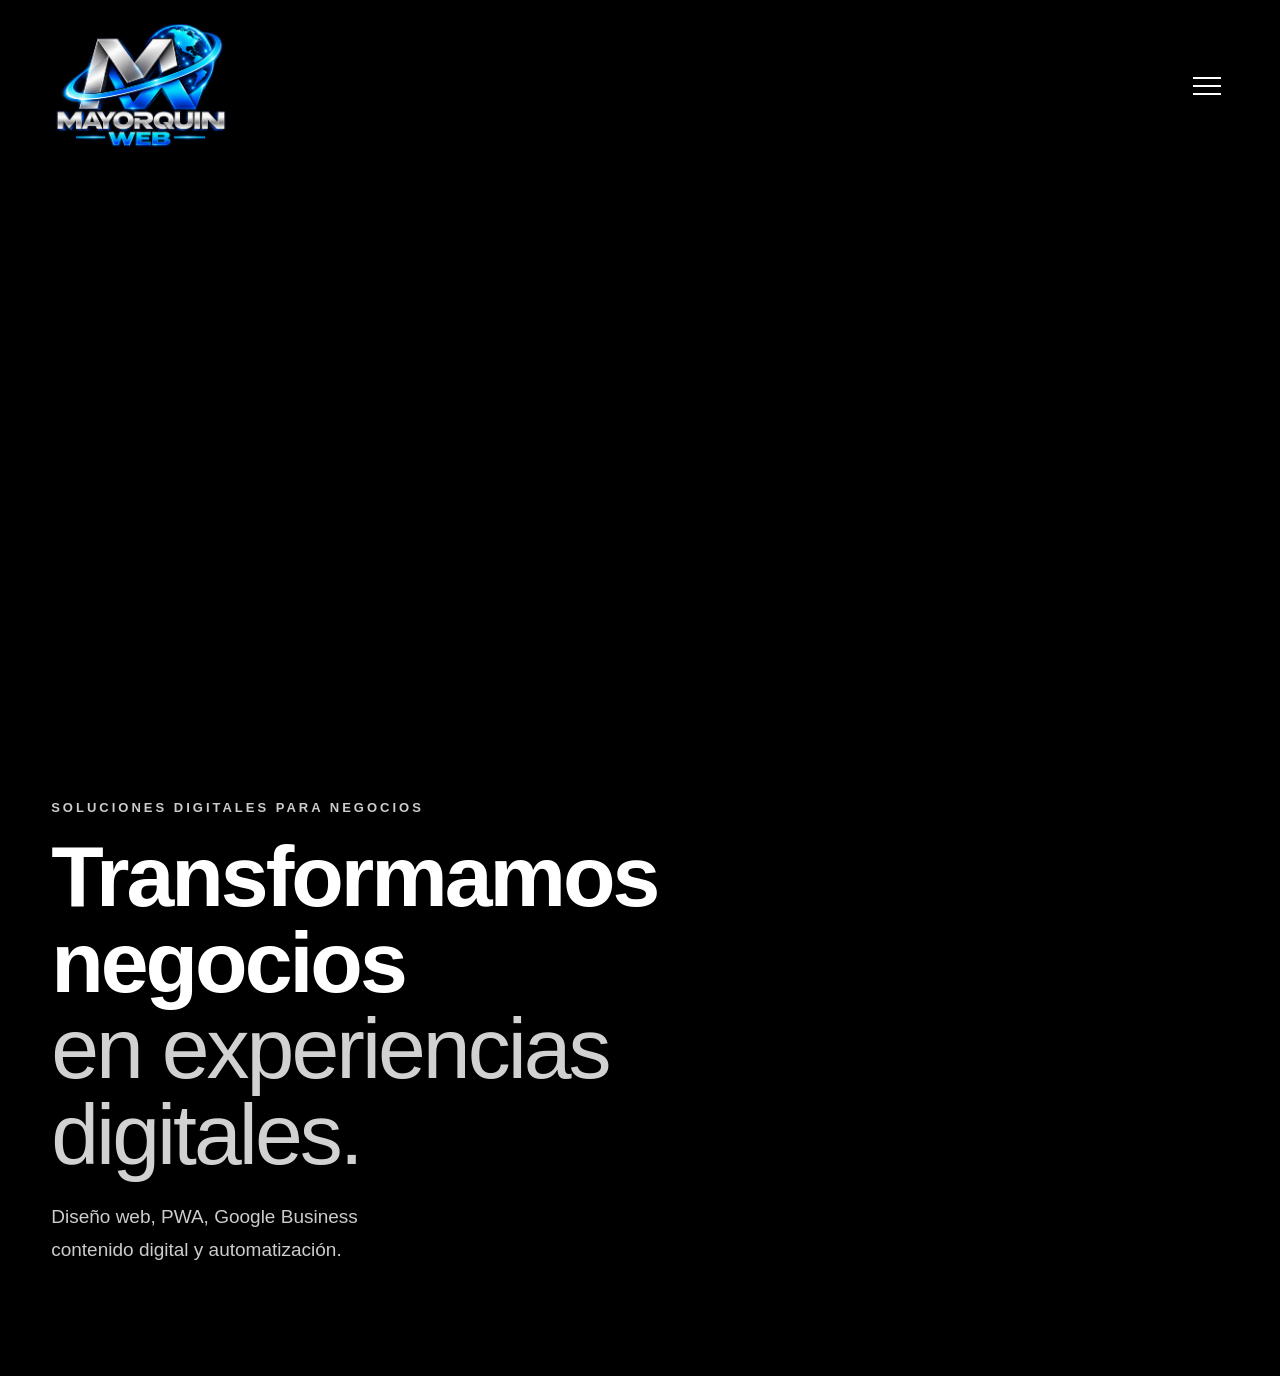
<file: index.html>
<!DOCTYPE html>
<html lang="es">

<head>
    <meta charset="UTF-8">
    <meta name="viewport" content="width=device-width, initial-scale=1.0">
    <title>Mayorquín Web | Soluciones Digitales para Negocios</title>
    <meta name="description"
        content="Mayorquín Web ayuda a pequeños negocios con diseño web, PWA, Google Business, redes sociales y automatización.">
    <link rel="manifest" href="manifest.json">
    <meta name="theme-color" content="#000000">
    <link rel="stylesheet" href="css/styles.css">
    <link rel="canonical" href="https://mayorquinweb.com/">
</head>

<body>

    <header class="hero" id="inicio">
        <nav class="navbar">
            <img src="img/logo-mayorquinweb.png" alt="Mayorquín Web" class="logo">
            <button class="menu-toggle" id="menuToggle" aria-label="Abrir menú">
                <span></span>
                <span></span>
                <span></span>
            </button>
        </nav>

        <div class="mobile-menu" id="mobileMenu">
            <a href="index.html">Inicio</a>
            <a href="servicios.html">Servicios</a>
            <a href="proyectos.html">Proyectos</a>
            <a href="nosotros.html">Nosotros</a>
            <a href="contacto.html">Contacto</a>
        </div>

        <div class="hero-video-box">
            <video class="hero-video" autoplay muted loop playsinline>
                <source src="video/mayorquinweb-portada.mp4" type="video/mp4">
            </video>
        </div>

        <div class="hero-content">

            <p class="hero-small">
                SOLUCIONES DIGITALES PARA NEGOCIOS
            </p>

            <h1>
                Transformamos negocios
                <span>en experiencias digitales.</span>
            </h1>

            <p class="hero-description">
                Diseño web, PWA, Google Business <br>
                contenido digital y automatización.
            </p>
        </div>

    </header>

    <script src="js/app.js"></script>

</body>
</html>
</file>
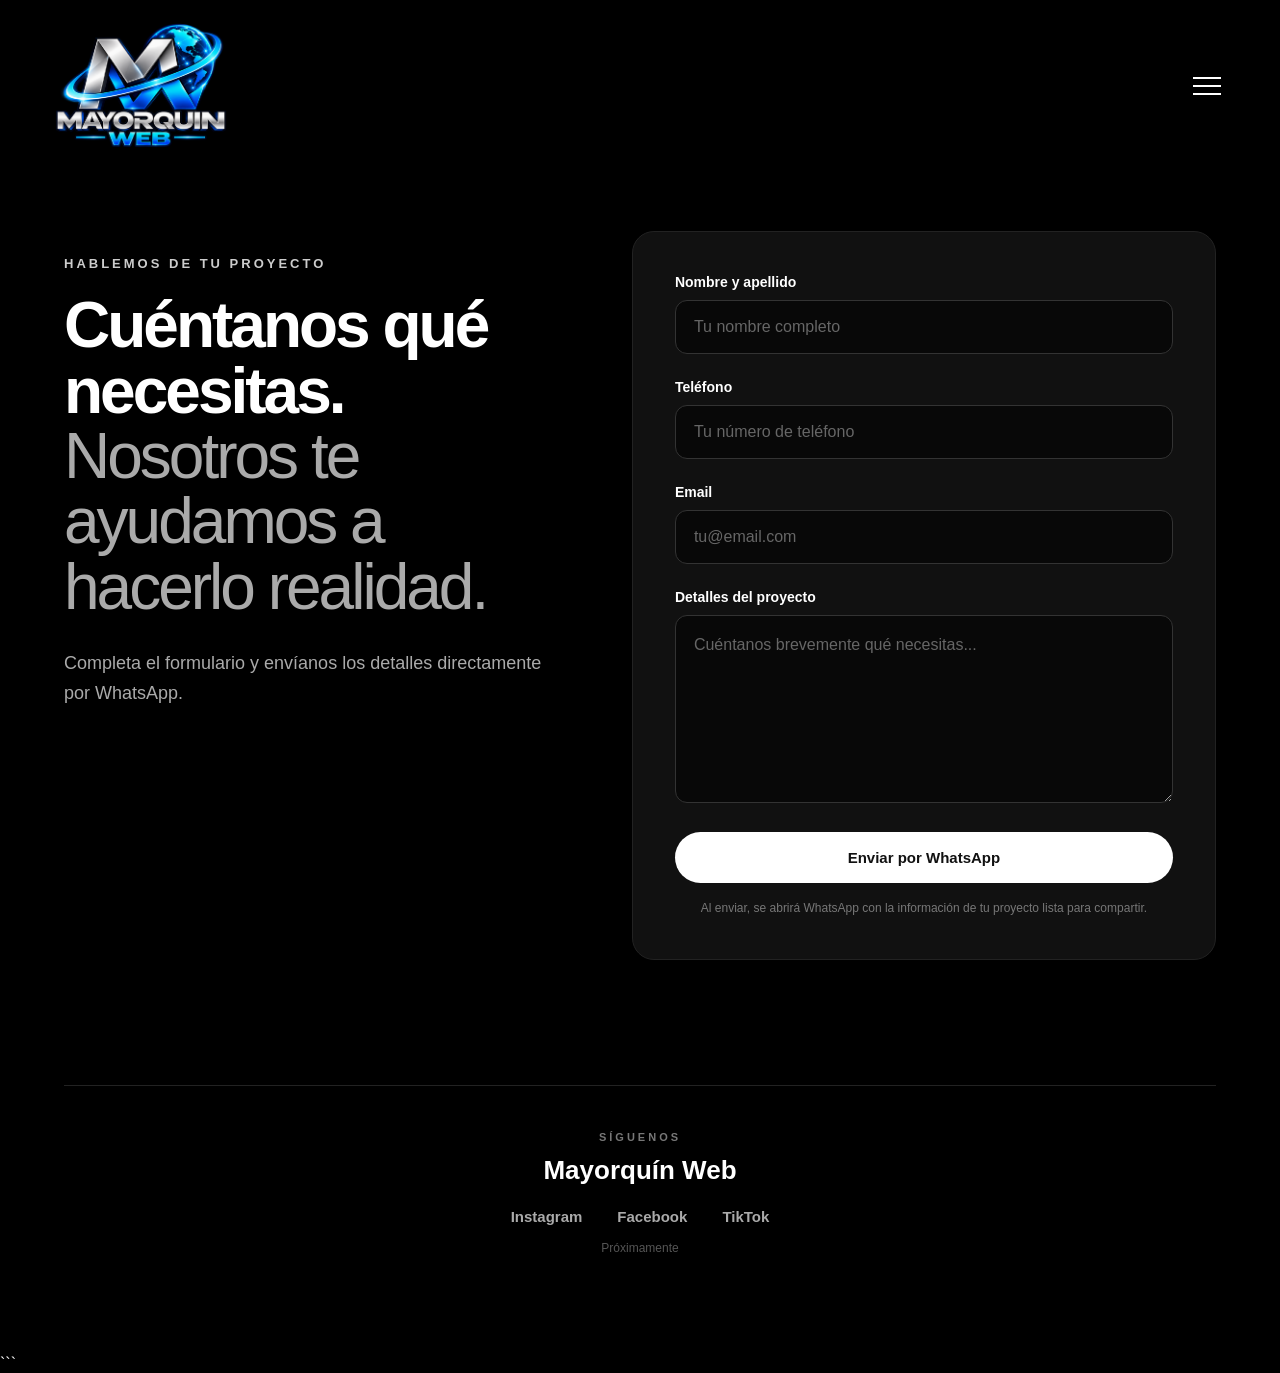
<file: contacto.html>
<!DOCTYPE html>
<html lang="es">

<head>
    <meta charset="UTF-8">
    <meta name="viewport" content="width=device-width, initial-scale=1.0">

    <title>Contacto | Mayorquín Web</title>

    <meta name="description"
        content="Contacta a Mayorquín Web y cuéntanos sobre tu proyecto. Diseño web, PWA, Google Business, contenido digital y automatización.">

    <link rel="manifest" href="manifest.json">
    <meta name="theme-color" content="#000000">

    <link rel="stylesheet" href="css/styles.css">
    <link rel="stylesheet" href="css/contacto.css">
    <link rel="canonical" href="https://mayorquinweb.com/contacto.html">
</head>

<body>

    <!-- =========================
         HEADER
    ========================== -->

    <header class="contact-header">

        <nav class="navbar">

            <a href="index.html">
                <img src="img/logo-mayorquinweb.png" alt="Mayorquín Web" class="logo">
            </a>

            <button class="menu-toggle" id="menuToggle" aria-label="Abrir menú">

                <span></span>
                <span></span>
                <span></span>

            </button>

        </nav>


        <!-- MENÚ MÓVIL -->

        <div class="mobile-menu" id="mobileMenu">

            <a href="index.html">Inicio</a>
            <a href="servicios.html">Servicios</a>
            <a href="proyectos.html">Proyectos</a>
            <a href="nosotros.html">Nosotros</a>
            <a href="contacto.html">Contacto</a>

        </div>

    </header>


    <!-- =========================
         CONTACTO
    ========================== -->

    <main class="contact-section">

        <div class="contact-container">


            <!-- ENCABEZADO -->

            <div class="contact-intro">

                <p class="contact-small">
                    HABLEMOS DE TU PROYECTO
                </p>

                <h1>
                    Cuéntanos qué necesitas.
                    <span>Nosotros te ayudamos a hacerlo realidad.</span>
                </h1>

                <p class="contact-description">
                    Completa el formulario y envíanos los detalles
                    directamente por WhatsApp.
                </p>

            </div>


            <!-- FORMULARIO -->

            <form class="contact-form" id="contactForm">


                <div class="form-group">

                    <label for="nombre">
                        Nombre y apellido
                    </label>

                    <input type="text" id="nombre" name="nombre" placeholder="Tu nombre completo" autocomplete="name"
                        required>

                </div>


                <div class="form-group">

                    <label for="telefono">
                        Teléfono
                    </label>

                    <input type="tel" id="telefono" name="telefono" placeholder="Tu número de teléfono"
                        autocomplete="tel" required>

                </div>


                <div class="form-group">

                    <label for="email">
                        Email
                    </label>

                    <input type="email" id="email" name="email" placeholder="tu@email.com" autocomplete="email"
                        required>

                </div>


                <div class="form-group">

                    <label for="detalles">
                        Detalles del proyecto
                    </label>

                    <textarea id="detalles" name="detalles" rows="6" placeholder="Cuéntanos brevemente qué necesitas..."
                        required></textarea>

                </div>


                <button type="submit" class="whatsapp-button">

                    Enviar por WhatsApp

                </button>


                <p class="form-note">
                    Al enviar, se abrirá WhatsApp con la información
                    de tu proyecto lista para compartir.
                </p>

            </form>


            <!-- =========================
                 REDES SOCIALES
            ========================== -->

            <div class="social-section">

                <p class="social-small">
                    SÍGUENOS
                </p>

                <h2>
                    Mayorquín Web
                </h2>

                <div class="social-links">

                    <span>Instagram</span>
                    <span>Facebook</span>
                    <span>TikTok</span>

                </div>

                <p class="social-coming">
                    Próximamente
                </p>

            </div>


        </div>

    </main>


    <!-- JS GENERAL -->

    <script src="js/app.js"></script>


    <!-- WHATSAPP -->

    <script>

        const contactForm = document.getElementById("contactForm");

        contactForm.addEventListener("submit", function (event) {

            event.preventDefault();

            const nombre =
                document.getElementById("nombre").value.trim();

            const telefono =
                document.getElementById("telefono").value.trim();

            const email =
                document.getElementById("email").value.trim();

            const detalles =
                document.getElementById("detalles").value.trim();


            const mensaje =
                `Hola Iván, te contacto desde Mayorquín Web.

Nombre: ${nombre}
Teléfono: ${telefono}
Email: ${email}

Detalles del proyecto:
${detalles}`;


            const numeroWhatsApp = "16465285965";

            const url =
                "https://wa.me/" +
                numeroWhatsApp +
                "?text=" +
                encodeURIComponent(mensaje);


            window.open(url, "_blank");

        });

    </script>

</body>

</html>
```
</file>
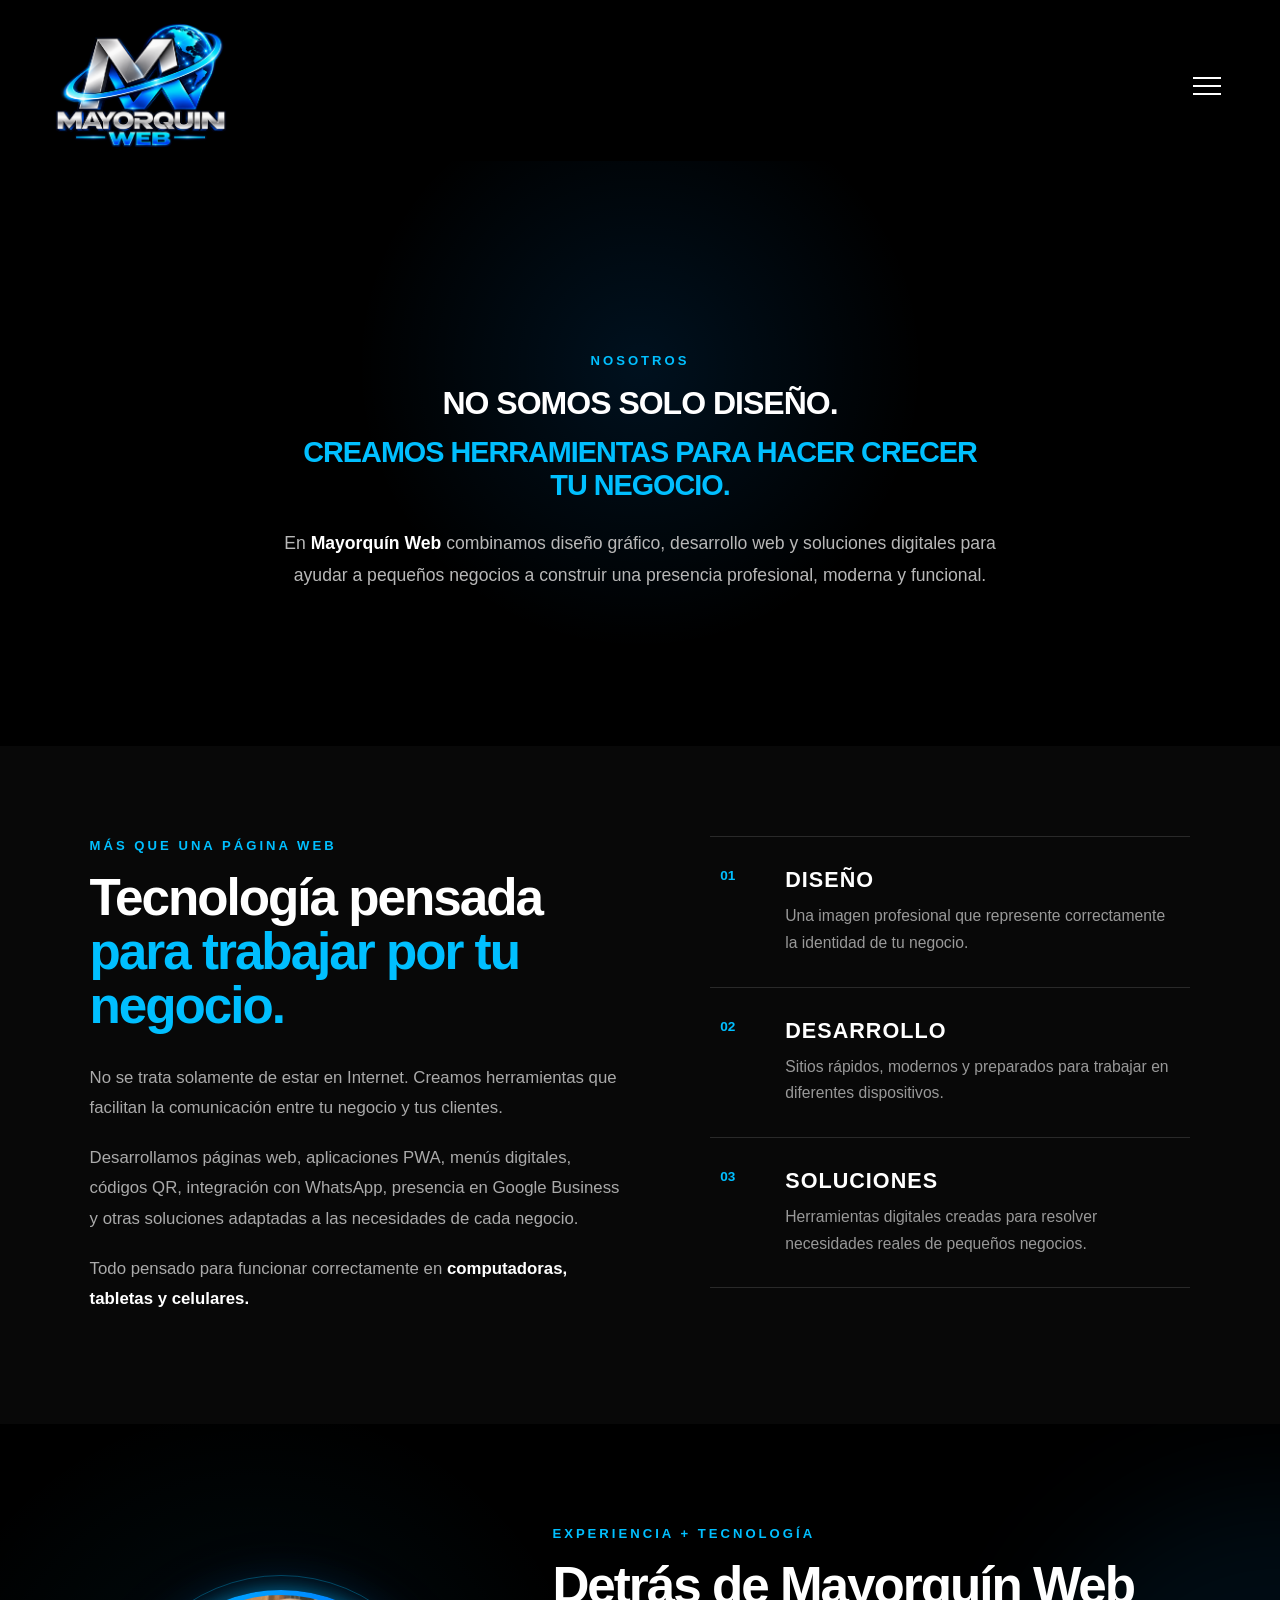
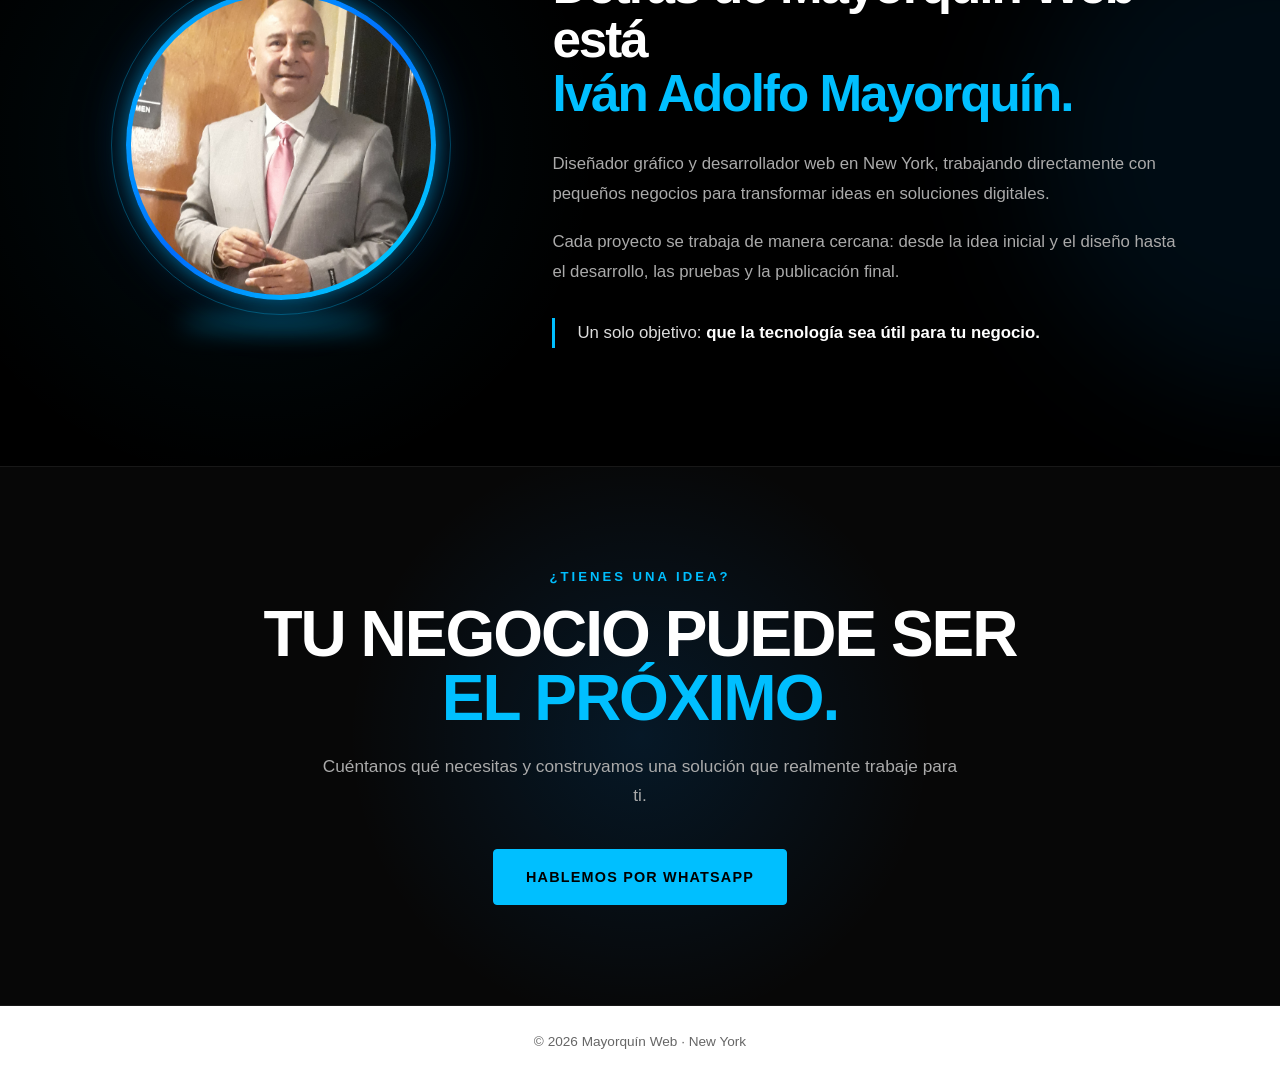
<file: nosotros.html>
<!DOCTYPE html>
<html lang="es">

<head>
    <meta charset="UTF-8">

    <meta name="viewport" content="width=device-width, initial-scale=1.0">

    <meta name="description"
        content="Conoce Mayorquín Web. Diseño gráfico, desarrollo web y soluciones digitales para pequeños negocios en New York.">

    <title>Nosotros | Mayorquín Web</title>

    <link rel="stylesheet" href="css/styles.css">
    <link rel="stylesheet" href="css/nosotros.css">
    <link rel="canonical" href="https://mayorquinweb.com/nosotros.html">
</head>

<body>

    <!-- =========================
       HEADER / NAVEGACIÓN
  ========================== -->

    <!-- =========================
     HEADER / NAVEGACIÓN
========================== -->

    <header class="header">

        <nav class="navbar">

            <!-- LOGO -->
            <a href="index.html">
                <img src="img/logo-mayorquinweb.png" alt="Mayorquín Web" class="logo">
            </a>

            <!-- HAMBURGER -->
            <button class="menu-toggle" id="menuToggle" aria-label="Abrir menú" aria-expanded="false">
                <span></span>
                <span></span>
                <span></span>
            </button>

        </nav>


        <!-- MENÚ FULL SCREEN -->
        <div class="mobile-menu" id="mobileMenu">

            <a href="index.html">Inicio</a>

            <a href="servicios.html">Servicios</a>

            <a href="proyectos.html">Proyectos</a>

            <a href="nosotros.html">Nosotros</a>

            <a href="contacto.html">Contacto</a>

        </div>

    </header>


    <main>

        <!-- =========================
         HERO NOSOTROS
    ========================== -->

        <section class="about-hero">

            <div class="about-hero-content">

                <span class="section-label">
                    NOSOTROS
                </span>

                <h1>
                    NO SOMOS SOLO DISEÑO.
                    <span>
                        CREAMOS HERRAMIENTAS PARA HACER CRECER TU NEGOCIO.
                    </span>
                </h1>

                <p>
                    En <strong>Mayorquín Web</strong> combinamos diseño gráfico,
                    desarrollo web y soluciones digitales para ayudar a pequeños
                    negocios a construir una presencia profesional, moderna y funcional.
                </p>

            </div>

        </section>


        <!-- =========================
         QUÉ HACEMOS
    ========================== -->

        <section class="about-business">

            <div class="about-container">

                <div class="about-text">

                    <span class="section-label">
                        MÁS QUE UNA PÁGINA WEB
                    </span>

                    <h2>
                        Tecnología pensada
                        <span>para trabajar por tu negocio.</span>
                    </h2>

                    <p>
                        No se trata solamente de estar en Internet.
                        Creamos herramientas que facilitan la comunicación
                        entre tu negocio y tus clientes.
                    </p>

                    <p>
                        Desarrollamos páginas web, aplicaciones PWA,
                        menús digitales, códigos QR, integración con WhatsApp,
                        presencia en Google Business y otras soluciones
                        adaptadas a las necesidades de cada negocio.
                    </p>

                    <p>
                        Todo pensado para funcionar correctamente en
                        <strong>computadoras, tabletas y celulares.</strong>
                    </p>

                </div>


                <div class="about-features">

                    <article class="feature">
                        <span>01</span>

                        <h3>DISEÑO</h3>

                        <p>
                            Una imagen profesional que represente correctamente
                            la identidad de tu negocio.
                        </p>
                    </article>


                    <article class="feature">
                        <span>02</span>

                        <h3>DESARROLLO</h3>

                        <p>
                            Sitios rápidos, modernos y preparados para trabajar
                            en diferentes dispositivos.
                        </p>
                    </article>


                    <article class="feature">
                        <span>03</span>

                        <h3>SOLUCIONES</h3>

                        <p>
                            Herramientas digitales creadas para resolver
                            necesidades reales de pequeños negocios.
                        </p>
                    </article>

                </div>

            </div>

        </section>


        <!-- =========================
         IVÁN MAYORQUÍN
    ========================== -->

        <section class="about-ivan">

            <div class="ivan-container">

                <div class="ivan-photo">
                    <img src="img/ivan.jpg" alt="Iván Adolfo Mayorquín">
                </div>


                <div class="ivan-content">

                    <span class="section-label">
                        EXPERIENCIA + TECNOLOGÍA
                    </span>

                    <h2>
                        Detrás de Mayorquín Web está
                        <span>Iván Adolfo Mayorquín.</span>
                    </h2>

                    <p>
                        Diseñador gráfico y desarrollador web en New York,
                        trabajando directamente con pequeños negocios
                        para transformar ideas en soluciones digitales.
                    </p>

                    <p>
                        Cada proyecto se trabaja de manera cercana:
                        desde la idea inicial y el diseño hasta el desarrollo,
                        las pruebas y la publicación final.
                    </p>

                    <p class="ivan-highlight">
                        Un solo objetivo:
                        <strong>
                            que la tecnología sea útil para tu negocio.
                        </strong>
                    </p>

                </div>

            </div>

        </section>


        <!-- =========================
         CTA
    ========================== -->

        <section class="about-cta">

            <div class="cta-content">

                <span class="section-label">
                    ¿TIENES UNA IDEA?
                </span>

                <h2>
                    TU NEGOCIO PUEDE SER
                    <span>EL PRÓXIMO.</span>
                </h2>

                <p>
                    Cuéntanos qué necesitas y construyamos una solución
                    que realmente trabaje para ti.
                </p>

                <a href="https://wa.me/16465285965?text=Hola%20Iv%C3%A1n%2C%20vi%20Mayorqu%C3%ADn%20Web%20y%20me%20gustar%C3%ADa%20hablar%20sobre%20mi%20proyecto"
                    class="cta-button" target="_blank" rel="noopener noreferrer">
                    HABLEMOS POR WHATSAPP
                </a>

            </div>

        </section>

    </main>


    <!-- =========================
       FOOTER
  ========================== -->
    <footer class="footer">
        <p>
            © 2026 Mayorquín Web · New York
        </p>
    </footer>

    <script src="js/app.js"></script>

</body>

</html>
</body>

</html>
</file>
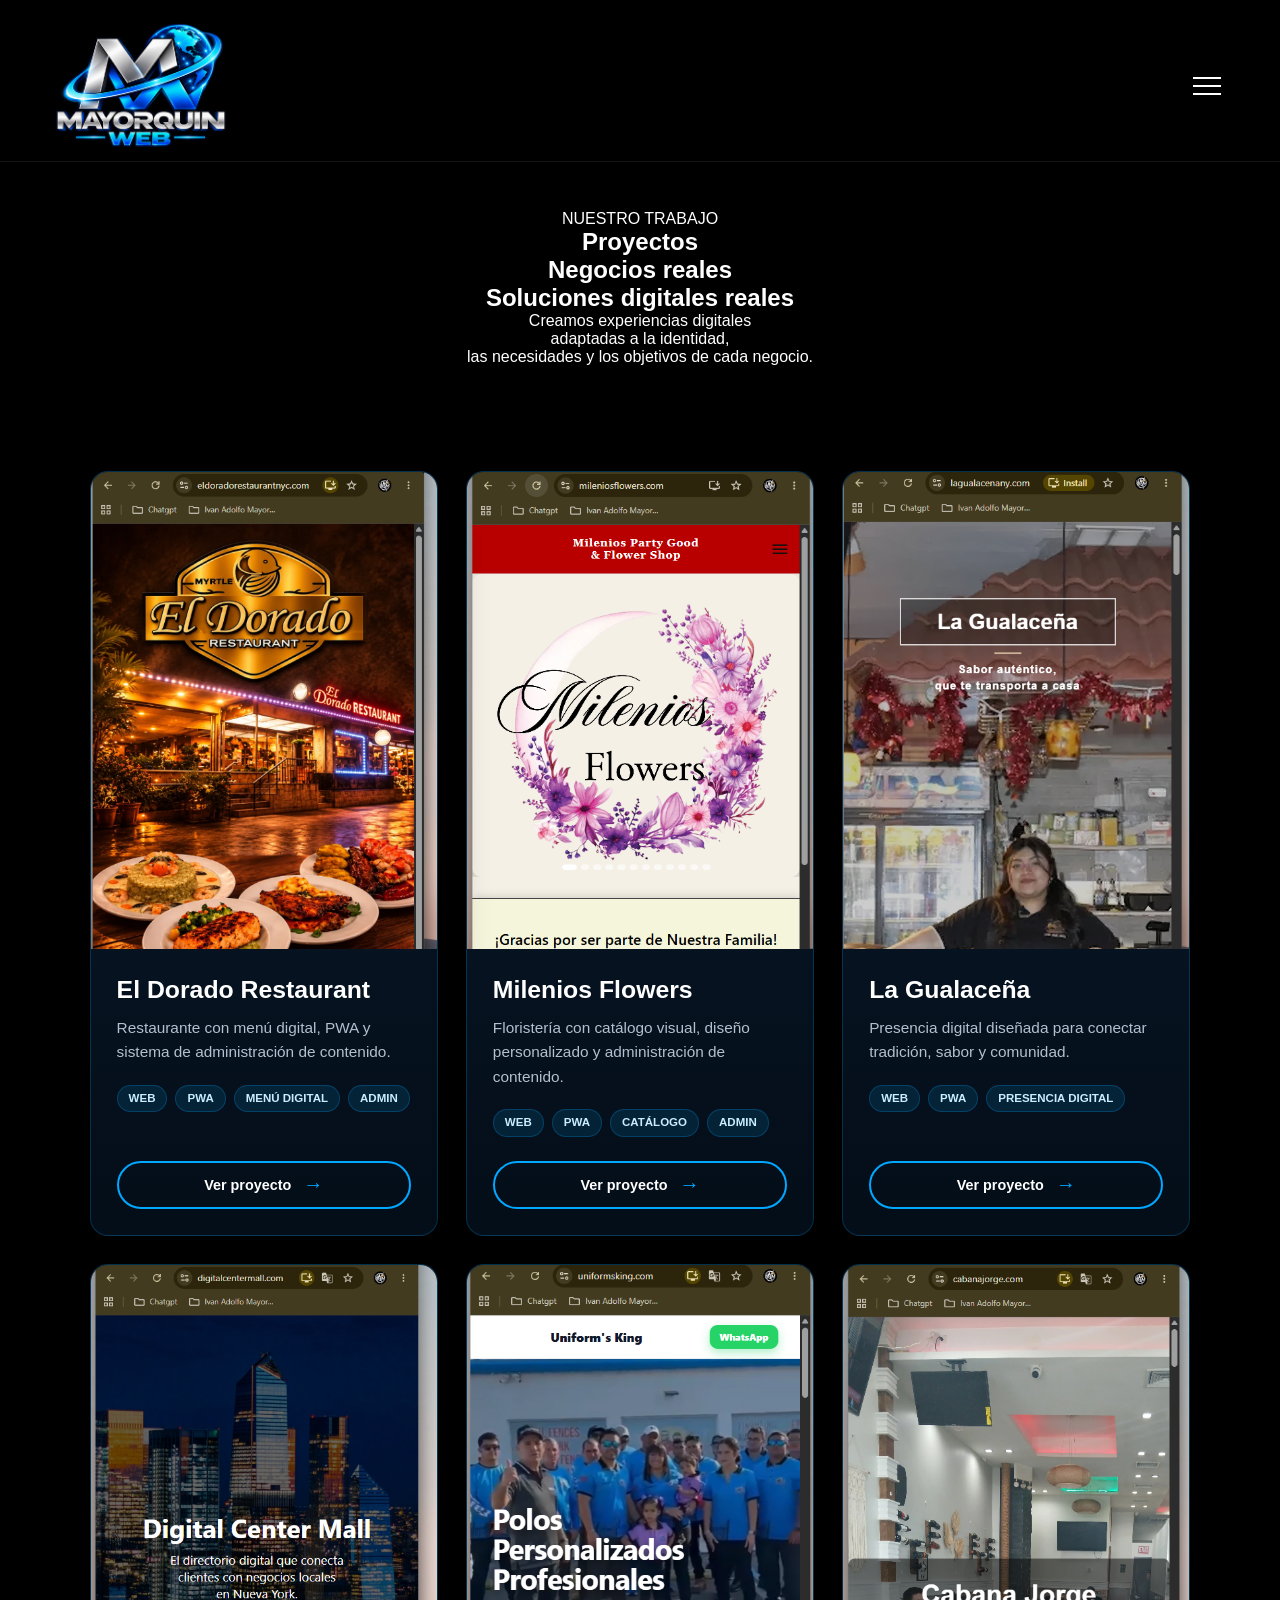
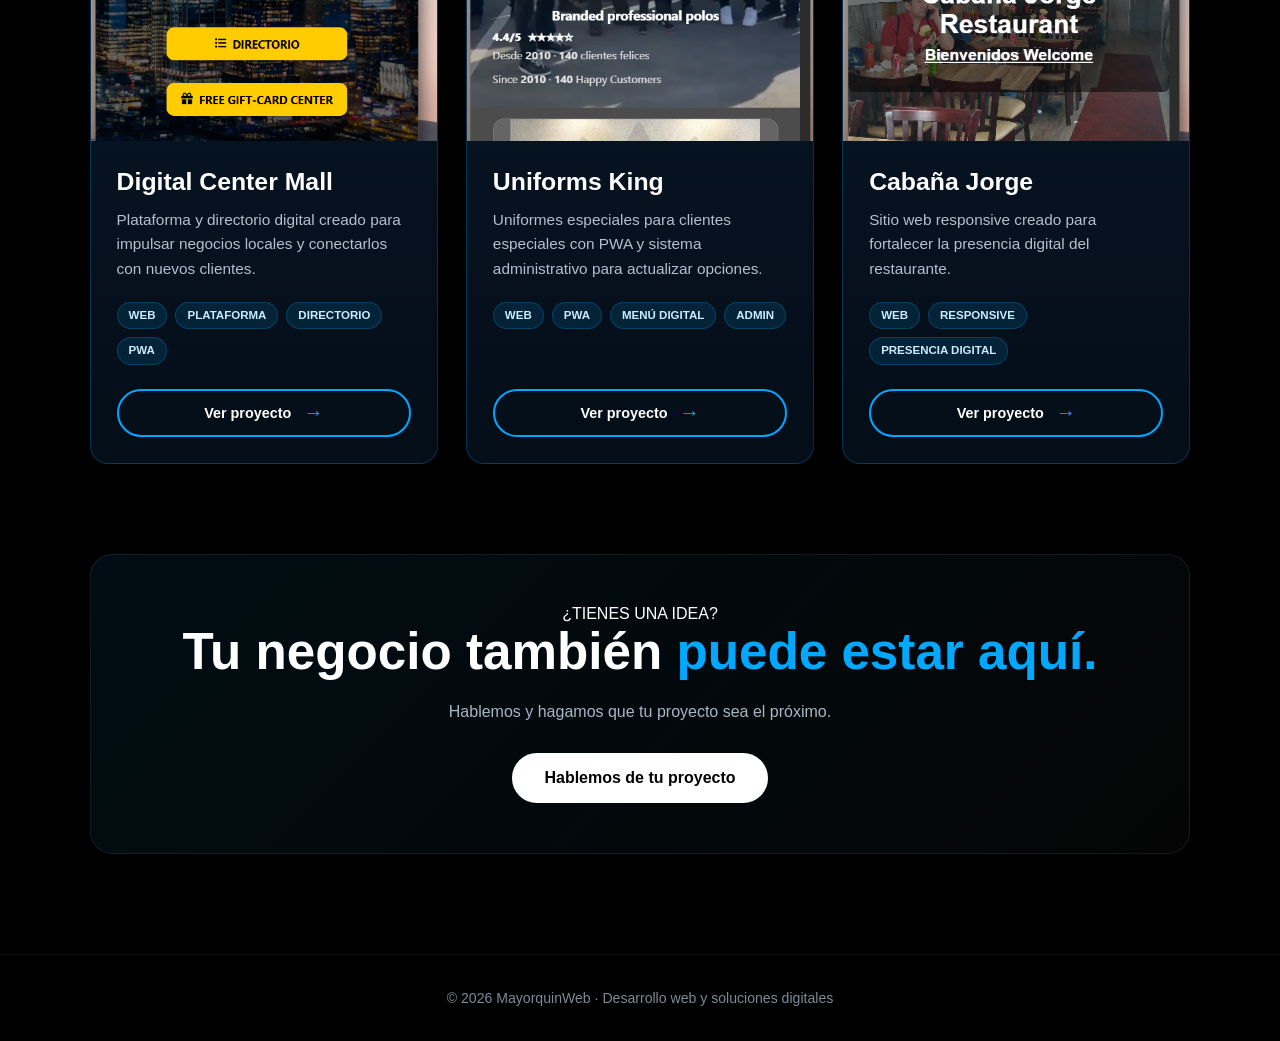
<file: proyectos.html>
<!DOCTYPE html>
<html lang="es">

<head>
  <meta charset="UTF-8">
  <meta name="viewport" content="width=device-width, initial-scale=1.0">
  <title>Proyectos | MayorquinWeb</title>
  <meta name="description"
    content="Conoce algunos de los proyectos desarrollados por MayorquinWeb para restaurantes, floristerías, negocios locales y plataformas digitales.">

  <!-- CSS UNIVERSAL -->
  <link rel="stylesheet" href="css/styles.css">
  <!-- CSS EXCLUSIVO DE PROYECTOS -->
  <link rel="stylesheet" href="css/proyectos.css">
  <link rel="canonical" href="https://mayorquinweb.com/proyectos.html">
</head>


<body class="projects-page">
  <!-- =========================
       HEADER
  ========================== -->

  <header class="projects-header">

    <nav class="navbar">

      <img src="img/logo-mayorquinweb.png" alt="Mayorquín Web" class="logo">

      <button class="menu-toggle" id="menuToggle" aria-label="Abrir menú">
        <span></span>
        <span></span>
        <span></span>
      </button>

    </nav>


    <div class="mobile-menu" id="mobileMenu">

      <a href="index.html">
        Inicio
      </a>

      <a href="servicios.html">
        Servicios
      </a>

      <a href="proyectos.html">
        Proyectos
      </a>

      <a href="nosotros.html">
        Nosotros
      </a>

      <a href="contacto.html">
        Contacto
      </a>

    </div>

  </header>

  <!-- =========================
       HERO PROYECTOS
  ========================== -->

  <section class="hero-projects">

    <div class="hero-projects-content">

      <span class="projects-eyebrow">
        NUESTRO TRABAJO
      </span>


      <h1>
        Proyectos
      </h1>


      <h2>
        Negocios reales<br>
        <span>
          Soluciones digitales reales
        </span>
      </h2>


      <p>
        Creamos experiencias digitales <br>
        adaptadas a la identidad, <br>
        las necesidades y los objetivos de cada negocio.
      </p>

    </div>

  </section>



  <!-- =========================
       PROYECTOS
  ========================== -->

  <main class="projects-section">

    <div class="projects-grid">



      <!-- =====================
           EL DORADO
      ====================== -->

      <article class="project-card">

        <div class="project-image">

          <img src="img/proyectos/el-dorado.webp" alt="Sitio web de El Dorado Restaurant" loading="lazy">

        </div>


        <div class="project-content">

          <h3>
            El Dorado Restaurant
          </h3>


          <p>
            Restaurante con menú digital, PWA y sistema
            de administración de contenido.
          </p>


          <div class="project-tags">

            <span>WEB</span>

            <span>PWA</span>

            <span>MENÚ DIGITAL</span>

            <span>ADMIN</span>

          </div>


          <a href="https://eldoradorestaurantnyc.com" target="_blank" rel="noopener noreferrer" class="project-btn">

            Ver proyecto

            <span aria-hidden="true">
              →
            </span>

          </a>

        </div>

      </article>



      <!-- =====================
           MILENIOS FLOWERS
      ====================== -->

      <article class="project-card">

        <div class="project-image">

          <img src="img/proyectos/milenios.webp" alt="Sitio web de Milenios Flowers" loading="lazy">

        </div>


        <div class="project-content">

          <h3>
            Milenios Flowers
          </h3>


          <p>
            Floristería con catálogo visual, diseño personalizado
            y administración de contenido.
          </p>


          <div class="project-tags">

            <span>WEB</span>

            <span>PWA</span>

            <span>CATÁLOGO</span>

            <span>ADMIN</span>

          </div>


          <a href="https://mileniosflowers.com" target="_blank" rel="noopener noreferrer" class="project-btn">

            Ver proyecto

            <span aria-hidden="true">
              →
            </span>

          </a>

        </div>

      </article>



      <!-- =====================
           LA GUALACEÑA
      ====================== -->

      <article class="project-card">

        <div class="project-image">

          <img src="img/proyectos/la-gualacena.webp" alt="Sitio web de La Gualaceña" loading="lazy">

        </div>


        <div class="project-content">

          <h3>
            La Gualaceña
          </h3>


          <p>
            Presencia digital diseñada para conectar tradición,
            sabor y comunidad.
          </p>


          <div class="project-tags">

            <span>WEB</span>

            <span>PWA</span>

            <span>PRESENCIA DIGITAL</span>

          </div>


          <a href="https://lagualacenany.com" target="_blank" rel="noopener noreferrer" class="project-btn">

            Ver proyecto

            <span aria-hidden="true">
              →
            </span>

          </a>

        </div>

      </article>



      <!-- =====================
           DIGITAL CENTER MALL
      ====================== -->

      <article class="project-card">

        <div class="project-image">

          <img src="img/proyectos/digital-center-mall.webp" alt="Sitio web de Digital Center Mall" loading="lazy">

        </div>


        <div class="project-content">

          <h3>
            Digital Center Mall
          </h3>


          <p>
            Plataforma y directorio digital creado para impulsar
            negocios locales y conectarlos con nuevos clientes.
          </p>


          <div class="project-tags">

            <span>WEB</span>

            <span>PLATAFORMA</span>

            <span>DIRECTORIO</span>

            <span>PWA</span>

          </div>


          <a href="https://digitalcentermall.com" target="_blank" rel="noopener noreferrer" class="project-btn">

            Ver proyecto

            <span aria-hidden="true">
              →
            </span>

          </a>

        </div>

      </article>



      <!-- =====================
           DORADO LUNCH
      ====================== -->

      <article class="project-card">

        <div class="project-image">

          <img src="img/proyectos/uniforms-king.webp" alt="Sitio web de Uniforms King" loading="lazy">

        </div>


        <div class="project-content">

          <h3>
            Uniforms King
          </h3>


          <p>
            Uniformes especiales para clientes especiales con PWA y sistema
            administrativo para actualizar opciones.
          </p>


          <div class="project-tags">

            <span>WEB</span>

            <span>PWA</span>

            <span>MENÚ DIGITAL</span>

            <span>ADMIN</span>

          </div>


          <a href="https://uniformsking.com" target="_blank" rel="noopener noreferrer" class="project-btn">

            Ver proyecto

            <span aria-hidden="true">
              →
            </span>

          </a>

        </div>

      </article>



      <!-- =====================
           CABAÑA JORGE
      ====================== -->

      <article class="project-card">

        <div class="project-image">

          <img src="img/proyectos/cabana-jorge.webp" alt="Sitio web de Cabaña Jorge Restaurant" loading="lazy">

        </div>


        <div class="project-content">

          <h3>
            Cabaña Jorge
          </h3>


          <p>
            Sitio web responsive creado para fortalecer
            la presencia digital del restaurante.
          </p>


          <div class="project-tags">

            <span>WEB</span>

            <span>RESPONSIVE</span>

            <span>PRESENCIA DIGITAL</span>

          </div>


          <a href="https://cabanajorge.com" target="_blank" rel="noopener noreferrer" class="project-btn">

            Ver proyecto

            <span aria-hidden="true">
              →
            </span>

          </a>

        </div>

      </article>


    </div>



    <!-- =========================
         CTA
    ========================== -->

    <section class="projects-cta">
      <span class="projects-cta-small">
        ¿TIENES UNA IDEA?
      </span>
      <h2>
        Tu negocio también
        <span>
          puede estar aquí.
        </span>
      </h2>
      <p>
        Hablemos y hagamos que tu proyecto sea el próximo.
      </p>
      <a href="https://wa.me/16465285965?text=Hola%20Iv%C3%A1n%2C%20vi%20tus%20proyectos%20en%20Mayorqu%C3%ADn%20Web%20y%20me%20gustar%C3%ADa%20hablar%20sobre%20mi%20proyecto."
        target="_blank" rel="noopener noreferrer" class="cta-btn">
        Hablemos de tu proyecto
      </a>
    </section>
  </main>



  <!-- =========================
       FOOTER
  ========================== -->

  <footer class="projects-footer">

    <p>
      © 2026 MayorquinWeb · Desarrollo web y soluciones digitales
    </p>

  </footer>

  <script src="js/app.js"></script>

</body>

</html>
</file>
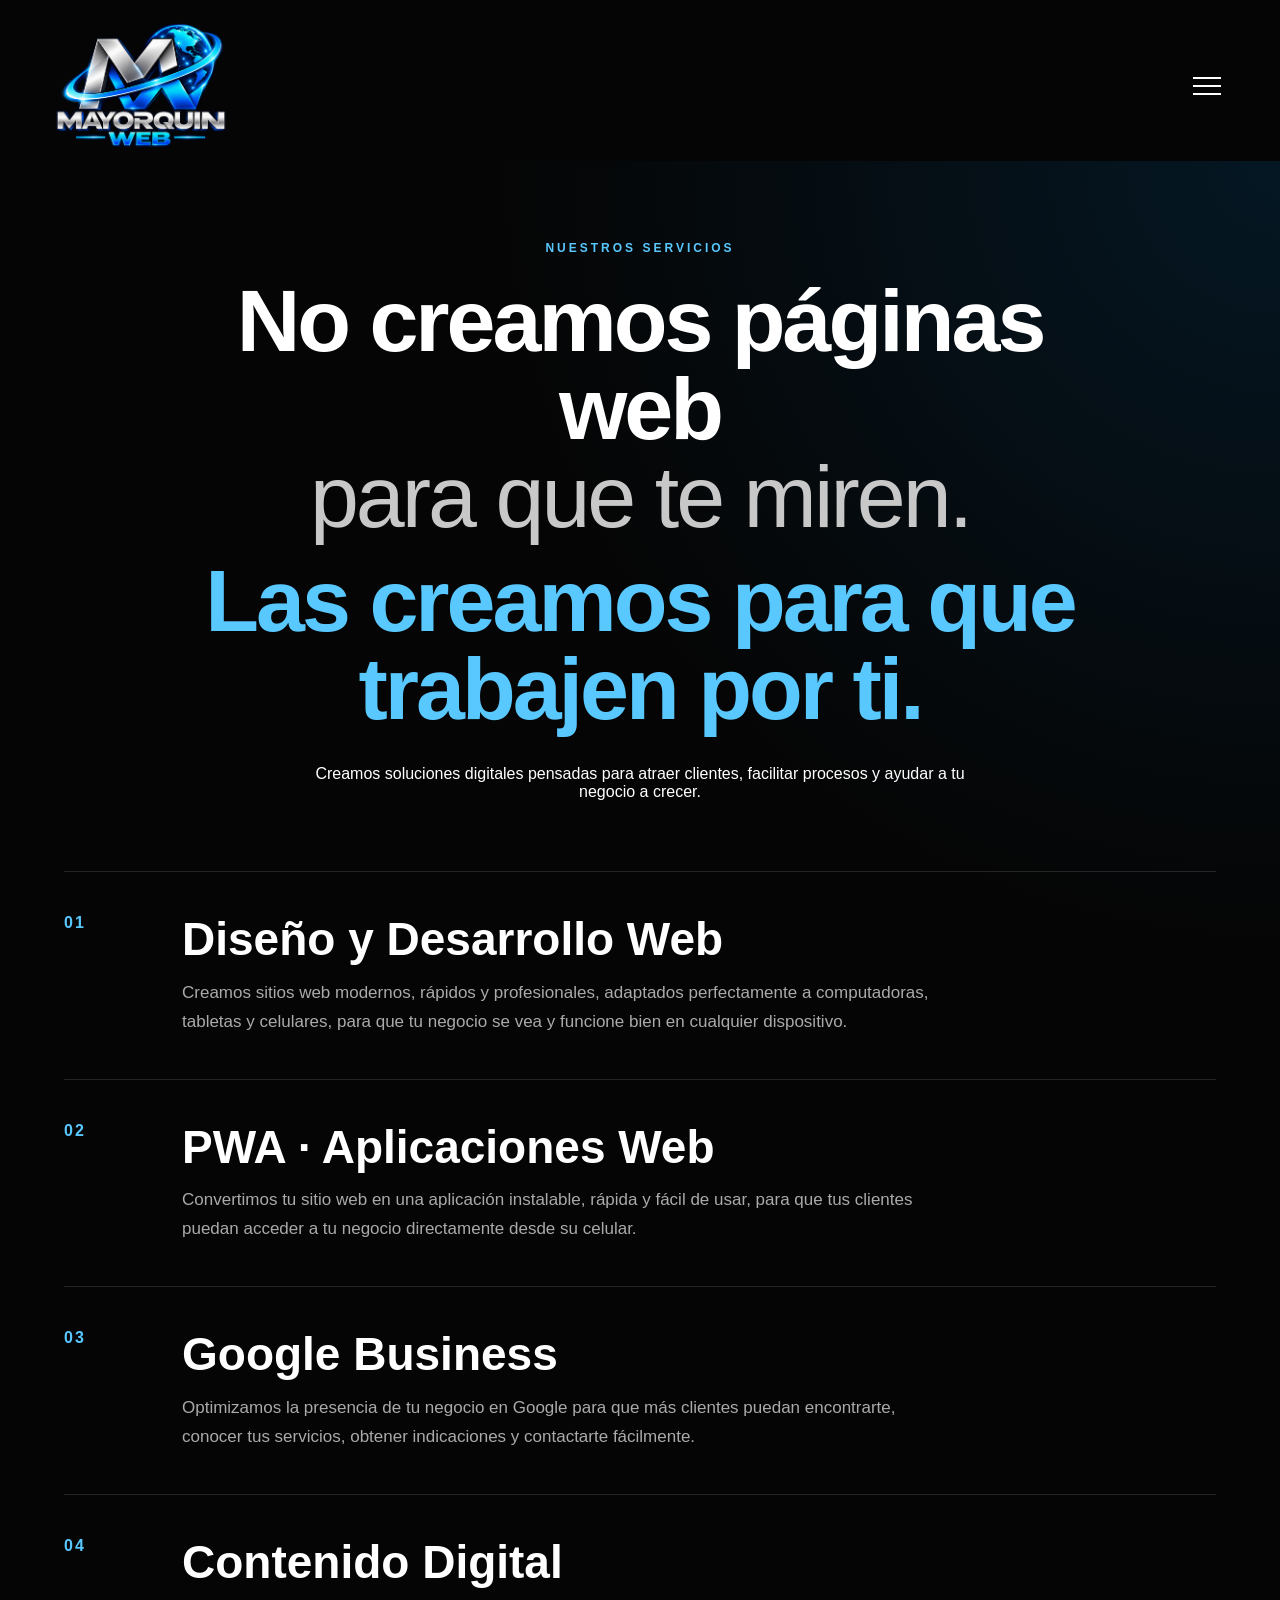
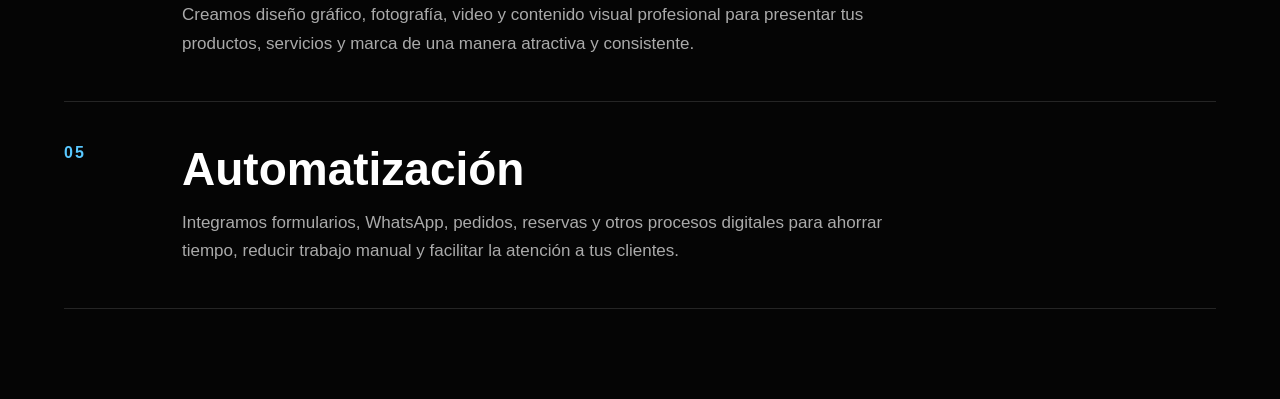
<file: servicios.html>
<!DOCTYPE html>
<html lang="es">

<head>
    <meta charset="UTF-8">

    <meta name="viewport" content="width=device-width, initial-scale=1.0">

    <title>Servicios | Mayorquín Web</title>

    <meta name="description"
        content="Diseño web, PWA, Google Business, contenido digital y automatización para pequeños negocios.">

    <meta name="theme-color" content="#000000">

    <link rel="manifest" href="manifest.json">
    <link rel="stylesheet" href="css/styles.css">
    <link rel="stylesheet" href="css/servicios.css">
    <link rel="canonical" href="https://mayorquinweb.com/servicios.html">
</head>


<body class="servicios-body">

    <!-- =========================
       HEADER
  ========================== -->

    <header class="servicios-header">

        <nav class="navbar">

            <a href="index.html" aria-label="Mayorquín Web - Inicio">
                <img src="img/logo-mayorquinweb.png" alt="Mayorquín Web" class="logo">
            </a>


            <button class="menu-toggle" id="menuToggle" aria-label="Abrir menú">
                <span></span>
                <span></span>
                <span></span>
            </button>

        </nav>


        <!-- MENÚ HAMBURGUESA -->

        <div class="mobile-menu" id="mobileMenu">

            <a href="index.html">Inicio</a>

            <a href="servicios.html">
                Servicios
            </a>

            <a href="proyectos.html">
                Proyectos
            </a>

            <a href="nosotros.html">
                Nosotros
            </a>

            <a href="contacto.html">
                Contacto
            </a>

        </div>

    </header>


    <!-- =========================
       SERVICIOS
  ========================== -->

    <main class="servicios-page">

        <div class="servicios-container">


            <!-- INTRO -->

            <section class="servicios-intro">

                <p class="section-label">
                    NUESTROS SERVICIOS
                </p>


                <h1 class="servicios-title">

                    No creamos páginas web

                    <span>
                        para que te miren.
                    </span>

                    <strong>
                        Las creamos para que trabajen por ti.
                    </strong>

                </h1>


                <p class="servicios-description">

                    Creamos soluciones digitales pensadas
                    para atraer clientes, facilitar procesos
                    y ayudar a tu negocio a crecer.

                </p>

            </section>


            <!-- =========================
           LISTA DE SERVICIOS
      ========================== -->

            <section class="servicios-list">


                <!-- 01 -->

                <article class="servicio-item">

                    <span class="servicio-numero">
                        01
                    </span>

                    <div class="servicio-content">

                        <h2>
                            Diseño y Desarrollo Web
                        </h2>

                        <p>
                            Creamos sitios web modernos, rápidos y profesionales,
                            adaptados perfectamente a computadoras, tabletas y celulares,
                            para que tu negocio se vea y funcione bien en cualquier dispositivo.
                        </p>

                    </div>

                </article>


                <!-- 02 -->

                <article class="servicio-item">

                    <span class="servicio-numero">
                        02
                    </span>

                    <div class="servicio-content">

                        <h2>
                            PWA · Aplicaciones Web
                        </h2>

                        <p>
                            Convertimos tu sitio web en una aplicación instalable,
                            rápida y fácil de usar, para que tus clientes puedan acceder
                            a tu negocio directamente desde su celular.
                        </p>

                    </div>

                </article>


                <!-- 03 -->

                <article class="servicio-item">

                    <span class="servicio-numero">
                        03
                    </span>

                    <div class="servicio-content">

                        <h2>
                            Google Business
                        </h2>

                        <p>
                            Optimizamos la presencia de tu negocio en Google para que
                            más clientes puedan encontrarte, conocer tus servicios,
                            obtener indicaciones y contactarte fácilmente.
                        </p>

                    </div>

                </article>


                <!-- 04 -->

                <article class="servicio-item">

                    <span class="servicio-numero">
                        04
                    </span>

                    <div class="servicio-content">

                        <h2>
                            Contenido Digital
                        </h2>

                        <p>
                            Creamos diseño gráfico, fotografía, video y contenido visual
                            profesional para presentar tus productos, servicios y marca
                            de una manera atractiva y consistente.
                        </p>

                    </div>

                </article>


                <!-- 05 -->

                <article class="servicio-item">

                    <span class="servicio-numero">
                        05
                    </span>

                    <div class="servicio-content">

                        <h2>
                            Automatización
                        </h2>

                        <p>
                            Integramos formularios, WhatsApp, pedidos, reservas y otros
                            procesos digitales para ahorrar tiempo, reducir trabajo manual
                            y facilitar la atención a tus clientes.
                        </p>

                    </div>

                </article>


            </section>

        </div>

    </main>


    <!-- =========================
       JAVASCRIPT
  ========================== -->

    <script src="js/app.js"></script>

</body>

</html>
</file>
<file: css/styles.css>
* {
  margin: 0;
  padding: 0;
  box-sizing: border-box;
}

html {
  scroll-behavior: smooth;
}

body {
  font-family: Arial, Helvetica, sans-serif;
  background: #000;
  color: #fff;
}

/* =========================
   HERO
========================= */

.hero {
  min-height: 100vh;
  background: #000;
  overflow: hidden;
}

/* =========================
   NAVBAR
========================= */

.navbar {
  width: min(1180px, 92%);
  margin: auto;
  padding: 22px 0 12px;

  display: flex;
  align-items: center;
  justify-content: space-between;

  position: relative;
  z-index: 30;
}

.logo {
  width: 180px;
  height: auto;
  display: block;
}

/* =========================
   HAMBURGER
========================= */

.menu-toggle {
  width: 44px;
  height: 44px;

  background: transparent;
  border: 0;
  cursor: pointer;

  display: flex;
  flex-direction: column;
  justify-content: center;
  align-items: center;

  gap: 6px;

  position: relative;
  z-index: 40;
}

.menu-toggle span {
  width: 28px;
  height: 2px;

  background: #fff;

  display: block;

  transition: 0.3s ease;
}

/* X cuando abre */

.menu-toggle.active span:nth-child(1) {
  transform: translateY(8px) rotate(45deg);
}

.menu-toggle.active span:nth-child(2) {
  opacity: 0;
}

.menu-toggle.active span:nth-child(3) {
  transform: translateY(-8px) rotate(-45deg);
}

/* =========================
   MOBILE / FULL SCREEN MENU
========================= */

.mobile-menu {
  position: fixed;
  inset: 0;

  background: rgba(3, 3, 3, 0.98);

  display: flex;
  flex-direction: column;
  justify-content: center;
  align-items: center;

  gap: 30px;

  opacity: 0;
  visibility: hidden;

  transition: 0.35s ease;

  z-index: 25;
}

.mobile-menu.active {
  opacity: 1;
  visibility: visible;
}

.mobile-menu a {
  color: #fff;

  text-decoration: none;

  font-size: clamp(34px, 7vw, 66px);

  font-weight: 700;

  transition: 0.25s ease;
}

.mobile-menu a:hover {
  opacity: 0.6;
}

/* =========================
   VIDEO
========================= */

.hero-video-box {
  width: min(1180px, 92%);
  margin: 5px auto 0;

  display: flex;
  justify-content: center;
  align-items: center;

  overflow: hidden;
}

.hero-video {
  width: 100%;
  height: auto;

  display: block;

  object-fit: contain;
}

/* =========================
   HERO CONTENT
========================= */

.hero-content {
  width: min(1180px, 92%);
  margin: auto;

  padding: 45px 0 80px;

  display: flex;
  flex-direction: column;
  align-items: flex-start;
}

.hero-small {
  font-size: 13px;

  font-weight: 700;

  letter-spacing: 3px;

  margin-bottom: 18px;

  opacity: 0.8;
}

.hero-content h1 {
  max-width: 850px;

  font-size: clamp(44px, 7vw, 86px);

  line-height: 1;

  letter-spacing: -3px;

  margin-bottom: 24px;
}

.hero-content h1 span {
  display: block;

  font-weight: 300;

  opacity: 0.82;
}

.hero-description {
  max-width: 650px;

  font-size: 19px;

  line-height: 1.7;

  color: #ccc;

  margin-bottom: 30px;
}

/* =========================
   BUTTON
========================= */

.btn {
  display: inline-block;

  padding: 15px 27px;

  border-radius: 50px;

  text-decoration: none;

  font-size: 15px;

  font-weight: 700;

  transition: 0.3s ease;
}

.btn-primary {
  background: #fff;
  color: #111;
}

.btn-primary:hover {
  transform: translateY(-3px);
  background: #e9e9e9;
}

/* =========================
   SERVICES
========================= */

.services {
  background: #f5f5f5;

  color: #111;

  padding: 110px 5%;
}

.section-header {
  width: min(1180px, 100%);

  margin: 0 auto 55px;
}

.section-header p {
  font-size: 13px;

  font-weight: 700;

  letter-spacing: 3px;

  margin-bottom: 15px;
}

.section-header h2 {
  max-width: 760px;

  font-size: clamp(36px, 5vw, 62px);

  line-height: 1.05;

  letter-spacing: -2px;
}

.services-grid {
  width: min(1180px, 100%);

  margin: auto;

  display: grid;

  grid-template-columns: repeat(4, 1fr);

  gap: 18px;
}

.service-card {
  background: #fff;

  min-height: 285px;

  padding: 34px 28px;

  border-radius: 18px;

  transition: 0.35s ease;
}

.service-card:hover {
  transform: translateY(-8px);
}

.service-card h3 {
  font-size: 24px;

  margin-bottom: 18px;
}

.service-card p {
  color: #555;

  font-size: 16px;

  line-height: 1.65;
}

/* =========================
   GENERIC SECTIONS
========================= */

.section {
  padding: 110px 5%;
}

.section-light {
  background: #f5f5f5;
  color: #111;
}

.section-dark {
  background: #0a0a0a;
  color: #fff;
}

/* =========================
   TABLET
========================= */

@media (max-width: 900px) {
  .services-grid {
    grid-template-columns: repeat(2, 1fr);
  }

  .hero-content h1 {
    letter-spacing: -2px;
  }
}

.page-section {
  display: none;
  min-height: 100vh;
  padding: 100px 6%;
}

.page-section.active {
  display: block;
}

/* =========================
   MOBILE
========================= */

@media (max-width: 600px) {
  .navbar {
    width: 88%;
    padding: 26px 0 18px;
  }

  .logo {
    width: 150px;
  }

  .hero-video-box {
    width: 92%;
    margin: 38px auto 0;
  }

  .hero-content {
    width: 88%;
    padding: 48px 0 70px;
    align-items: center;
    text-align: center;
  }

  .hero-small {
    font-size: 11px;
    letter-spacing: 2.2px;
  }

  .hero-content h1 {
    max-width: 420px;
    font-size: 40px;
    line-height: 1.07;
    letter-spacing: -1px;
    margin-bottom: 26px;
  }

  .hero-content h1 span {
    display: block;
    font-weight: 300;
    opacity: 0.85;
  }

  .hero-description {
    max-width: 390px;
    font-size: 16px;
    line-height: 1.6;
  }

  .services {
    padding: 80px 6%;
  }

  .services-grid {
    grid-template-columns: 1fr;
  }

  .service-card {
    min-height: auto;
  }

  .mobile-menu a {
    font-size: 38px;
  }
}
</file>
<file: css/contacto.css>
```css
/* =========================
   CONTACTO
========================= */

.contact-header {
    background: #000;
}


/* =========================
   SECCIÓN PRINCIPAL
========================= */

.contact-section {
    min-height: calc(100vh - 90px);
    background: #000;
    color: #fff;
    padding: 70px 5% 100px;
}

.contact-container {
    width: min(1180px, 100%);
    margin: auto;

    display: grid;
    grid-template-columns: 0.9fr 1.1fr;
    gap: 90px;
    align-items: start;
}


/* =========================
   INTRO
========================= */

.contact-intro {
    padding-top: 25px;
}

.contact-small {
    font-size: 13px;
    font-weight: 700;
    letter-spacing: 3px;
    margin-bottom: 22px;
    opacity: 0.8;
}

.contact-intro h1 {
    max-width: 560px;
    font-size: clamp(46px, 5vw, 72px);
    line-height: 1.02;
    letter-spacing: -3px;
    margin-bottom: 28px;
}

.contact-intro h1 span {
    display: block;
    font-weight: 300;
    color: #aaa;
}

.contact-description {
    max-width: 480px;
    color: #aaa;
    font-size: 18px;
    line-height: 1.7;
}


/* =========================
   FORMULARIO
========================= */

.contact-form {
    background: #111;
    border: 1px solid #222;
    border-radius: 22px;
    padding: 42px;
}

.form-group {
    margin-bottom: 25px;
}

.form-group label {
    display: block;
    font-size: 14px;
    font-weight: 700;
    margin-bottom: 10px;
}

.form-group input,
.form-group textarea {
    width: 100%;
    background: #080808;
    color: #fff;

    border: 1px solid #333;
    border-radius: 12px;

    padding: 16px 18px;

    font-family: Arial, Helvetica, sans-serif;
    font-size: 16px;

    outline: none;

    transition:
        border-color 0.25s ease,
        background 0.25s ease;
}

.form-group input {
    height: 54px;
}

.form-group textarea {
    min-height: 150px;
    resize: vertical;
    line-height: 1.6;
}

.form-group input::placeholder,
.form-group textarea::placeholder {
    color: #666;
}

.form-group input:focus,
.form-group textarea:focus {
    border-color: #fff;
    background: #0d0d0d;
}


/* =========================
   BOTÓN WHATSAPP
========================= */

.whatsapp-button {
    width: 100%;

    border: 0;
    border-radius: 50px;

    padding: 17px 25px;

    background: #fff;
    color: #111;

    font-size: 15px;
    font-weight: 700;

    cursor: pointer;

    transition:
        transform 0.3s ease,
        background 0.3s ease;
}

.whatsapp-button:hover {
    transform: translateY(-3px);
    background: #e9e9e9;
}

.form-note {
    margin-top: 16px;

    color: #777;

    font-size: 12px;
    line-height: 1.5;

    text-align: center;
}


/* =========================
   REDES SOCIALES
========================= */

.social-section {
    grid-column: 1 / -1;

    margin-top: 35px;
    padding-top: 45px;

    border-top: 1px solid #222;

    text-align: center;
}

.social-small {
    font-size: 11px;
    font-weight: 700;
    letter-spacing: 3px;

    color: #777;

    margin-bottom: 12px;
}

.social-section h2 {
    font-size: 26px;
    margin-bottom: 22px;
}

.social-links {
    display: flex;
    justify-content: center;
    align-items: center;

    gap: 35px;
    flex-wrap: wrap;
}

.social-links span {
    color: #aaa;

    font-size: 15px;
    font-weight: 700;
}

.social-coming {
    margin-top: 16px;

    color: #555;

    font-size: 12px;
}


/* =========================
   TABLET
========================= */

@media (max-width: 900px) {

    .contact-section {
        padding-top: 50px;
    }

    .contact-container {
        grid-template-columns: 1fr;
        gap: 50px;
    }

    .contact-intro {
        text-align: center;
        padding-top: 10px;
    }

    .contact-intro h1,
    .contact-description {
        margin-left: auto;
        margin-right: auto;
    }

    .contact-intro h1 {
        letter-spacing: -2px;
    }

    .social-section {
        grid-column: auto;
        margin-top: 10px;
    }

}


/* =========================
   MOBILE
========================= */

@media (max-width: 600px) {

    .contact-section {
        padding: 35px 6% 70px;
    }

    .contact-container {
        gap: 40px;
    }

    .contact-small {
        font-size: 11px;
        letter-spacing: 2.2px;
        margin-bottom: 18px;
    }

    .contact-intro h1 {
        max-width: 400px;

        font-size: 40px;
        line-height: 1.07;
        letter-spacing: -1px;

        margin-bottom: 22px;
    }

    .contact-description {
        max-width: 360px;
        font-size: 16px;
        line-height: 1.6;
    }

    .contact-form {
        padding: 27px 20px;
        border-radius: 18px;
    }

    .form-group {
        margin-bottom: 21px;
    }

    .form-group input {
        height: 52px;
    }

    .form-group textarea {
        min-height: 135px;
    }

    .whatsapp-button {
        padding: 16px 20px;
    }

    .social-section {
        padding-top: 35px;
    }

    .social-links {
        gap: 20px;
    }

}
```
</file>
<file: css/nosotros.css>
/* =========================================================
   MAYORQUÍN WEB
   NOSOTROS.CSS
   Estilos exclusivos de nosotros.html
========================================================= */


/* =========================================================
   ELEMENTOS GENERALES
========================================================= */

.section-label {
  display: inline-block;
  margin-bottom: 18px;

  font-size: 0.82rem;
  font-weight: 700;
  letter-spacing: 3px;
  text-transform: uppercase;

  color: #00bfff;
}


/* =========================================================
   HERO NOSOTROS
========================================================= */

.about-hero {
  min-height: 65vh;

  display: flex;
  align-items: center;
  justify-content: center;

  padding: 100px 7% 65px;

  background:
    radial-gradient(
      circle at 50% 35%,
      rgba(0, 140, 255, 0.12),
      transparent 38%
    ),
    #000;
}

.about-hero-content {
  width: min(1000px, 100%);
  margin: 0 auto;

  text-align: center;
}

.about-hero h1 {
  max-width: 700px;
  margin: 0 auto 26px;

  font-size: 2rem;
  line-height: 1.12;
  letter-spacing: -1px;

  color: #fff;
}

.about-hero h1 span {
  display: block;
  margin-top: 14px;

  font-size: 0.9em;
  line-height: 1.15;

  color: #00bfff;
}

.about-hero p {
  max-width: 720px;
  margin: 0 auto;

  font-size: 1.1rem;
  line-height: 1.8;

  color: #b8b8b8;
}

.about-hero p strong {
  color: #fff;
}


/* =========================================================
   QUÉ HACEMOS
========================================================= */

.about-business {
  padding: 90px 7%;

  background: #080808;
}

.about-container {
  width: min(1180px, 100%);
  margin: 0 auto;

  display: grid;
  grid-template-columns: 1.05fr 0.95fr;
  gap: 90px;

  align-items: start;
}


/* TEXTO */

.about-text h2 {
  max-width: 650px;
  margin: 0 0 30px;

  font-size: clamp(2.2rem, 4vw, 4rem);
  line-height: 1.05;
  letter-spacing: -2px;

  color: #fff;
}

.about-text h2 span {
  display: block;

  color: #00bfff;
}

.about-text p {
  max-width: 680px;
  margin: 0 0 20px;

  font-size: 1.05rem;
  line-height: 1.8;

  color: #aaa;
}

.about-text p strong {
  color: #fff;
}


/* =========================================================
   BLOQUES 01 / 02 / 03
========================================================= */

.about-features {
  display: flex;
  flex-direction: column;

  border-top: 1px solid #292929;
}

.feature {
  position: relative;

  padding: 30px 15px 30px 75px;

  border-bottom: 1px solid #292929;

  transition:
    transform 0.3s ease,
    background 0.3s ease;
}

.feature:hover {
  transform: translateX(8px);

  background: rgba(0, 191, 255, 0.04);
}

.feature > span {
  position: absolute;

  top: 31px;
  left: 10px;

  font-size: 0.85rem;
  font-weight: 700;

  color: #00bfff;
}

.feature h3 {
  margin: 0 0 10px;

  font-size: 1.35rem;
  letter-spacing: 1px;

  color: #fff;
}

.feature p {
  max-width: 460px;
  margin: 0;

  font-size: 0.98rem;
  line-height: 1.7;

  color: #999;
}


/* =========================================================
   IVÁN ADOLFO MAYORQUÍN
========================================================= */

.about-ivan {
  position: relative;
  overflow: hidden;

  padding: 100px 7%;

  background:
    radial-gradient(
      circle at 20% 50%,
      rgba(0, 191, 255, 0.07),
      transparent 32%
    ),
    #000;
}

.about-ivan::before {
  content: "";

  position: absolute;

  width: 500px;
  height: 500px;

  right: -250px;
  top: 50%;

  transform: translateY(-50%);

  border-radius: 50%;

  background: rgba(0, 153, 255, 0.08);

  filter: blur(60px);

  pointer-events: none;
}

.ivan-container {
  position: relative;
  z-index: 2;

  width: min(1180px, 100%);
  margin: 0 auto;

  display: grid;
  grid-template-columns: 0.75fr 1.25fr;
  gap: 80px;

  align-items: center;
}


/* =========================================================
   FOTO IVÁN
========================================================= */

.ivan-photo {
  position: relative;

  width: 310px;
  height: 310px;

  margin: 0 auto;

  border-radius: 50%;

  padding: 5px;

  background:
    linear-gradient(
      135deg,
      #00bfff,
      #006eff,
      #00e5ff
    );

  box-shadow:
    0 0 18px rgba(0, 191, 255, 0.45),
    0 0 45px rgba(0, 140, 255, 0.22),
    0 0 80px rgba(0, 140, 255, 0.08);
}

.ivan-photo::before {
  content: "";

  position: absolute;
  inset: -15px;

  border: 1px solid rgba(0, 191, 255, 0.3);
  border-radius: 50%;

  pointer-events: none;
}

.ivan-photo::after {
  content: "";

  position: absolute;

  left: 50%;
  bottom: -28px;

  width: 65%;
  height: 10px;

  transform: translateX(-50%);

  border-radius: 50%;

  background: rgba(0, 191, 255, 0.65);

  filter: blur(12px);

  pointer-events: none;
}

.ivan-photo img {
  width: 100%;
  height: 100%;

  display: block;

  border-radius: 50%;

  object-fit: cover;

  /*
    Ajusta este valor si quieres subir
    o bajar un poquito la cara.
  */
  object-position: center 20%;
}


/* =========================================================
   CONTENIDO IVÁN
========================================================= */

.ivan-content h2 {
  max-width: 720px;
  margin: 0 0 28px;

  font-size: clamp(2.2rem, 4vw, 4.2rem);
  line-height: 1.05;
  letter-spacing: -2px;

  color: #fff;
}

.ivan-content h2 span {
  display: block;

  color: #00bfff;
}

.ivan-content p {
  max-width: 700px;
  margin: 0 0 18px;

  font-size: 1.05rem;
  line-height: 1.8;

  color: #aaa;
}

.ivan-highlight {
  margin-top: 30px !important;

  padding-left: 22px;

  border-left: 3px solid #00bfff;

  color: #ddd !important;
}

.ivan-highlight strong {
  color: #fff;
}


/* =========================================================
   CTA FINAL
========================================================= */

.about-cta {
  padding: 100px 7%;

  text-align: center;

  background:
    radial-gradient(
      circle at center,
      rgba(0, 140, 255, 0.13),
      transparent 42%
    ),
    #070707;

  border-top: 1px solid #181818;
}

.cta-content {
  width: min(900px, 100%);
  margin: 0 auto;
}

.about-cta h2 {
  margin: 0 0 22px;

  font-size: clamp(2.5rem, 5vw, 5rem);
  line-height: 1;
  letter-spacing: -2px;

  color: #fff;
}

.about-cta h2 span {
  display: block;

  color: #00bfff;
}

.about-cta p {
  max-width: 650px;
  margin: 0 auto 38px;

  font-size: 1.08rem;
  line-height: 1.7;

  color: #aaa;
}


/* =========================================================
   BOTÓN WHATSAPP
========================================================= */

.cta-button {
  display: inline-flex;
  align-items: center;
  justify-content: center;

  min-height: 56px;

  padding: 0 32px;

  border: 1px solid #00bfff;
  border-radius: 4px;

  font-size: 0.9rem;
  font-weight: 700;
  letter-spacing: 1.2px;

  text-decoration: none;

  color: #000;
  background: #00bfff;

  transition:
    transform 0.3s ease,
    background 0.3s ease,
    color 0.3s ease,
    box-shadow 0.3s ease;
}

.cta-button:hover {
  transform: translateY(-3px);

  background: transparent;
  color: #00bfff;

  box-shadow:
    0 10px 30px rgba(0, 191, 255, 0.15);
}


/* =========================================================
   FOOTER
========================================================= */

.footer {
  padding: 28px 7%;
  text-align: center;
  border-top: 1px solid #171717;
  background: white;
}

.footer p {
  margin: 0;

  font-size: 0.85rem;

  color: #666;
}


/* =========================================================
   TABLET
========================================================= */

@media (max-width: 900px) {

  .about-hero {
    min-height: auto;

    padding-top: 90px;
  }

  .about-container {
    grid-template-columns: 1fr;

    gap: 55px;
  }

  .ivan-container {
    grid-template-columns: 1fr;

    gap: 55px;

    text-align: center;
  }

  .ivan-content h2,
  .ivan-content p {
    margin-left: auto;
    margin-right: auto;
  }

  .ivan-highlight {
    max-width: 650px;

    margin-left: auto !important;
    margin-right: auto !important;

    text-align: left;
  }

}


/* =========================================================
   CELULAR
========================================================= */

@media (max-width: 600px) {

  .section-label {
    margin-bottom: 14px;

    font-size: 0.72rem;
    letter-spacing: 2px;
  }


  /* HERO */

  .about-hero {
    min-height: auto;

    padding: 70px 22px 40px;
  }

  .about-hero h1 {
    max-width: 330px;
    margin: 0 auto 22px;

    font-size: 1.65rem;
    line-height: 1.12;
    letter-spacing: -0.5px;
  }

  .about-hero h1 span {
    margin-top: 12px;

    font-size: 0.88em;
    line-height: 1.15;
  }

  .about-hero p {
    max-width: 390px;

    font-size: 1rem;
    line-height: 1.7;
  }


  /* QUÉ HACEMOS */

  .about-business {
    padding: 45px 22px 65px;
  }

  .about-container {
    gap: 40px;
  }

  .about-text h2 {
    font-size: 2.25rem;
    line-height: 1.08;
    letter-spacing: -1px;
  }

  .about-text p {
    font-size: 1rem;
  }


  /* FEATURES */

  .feature {
    padding: 26px 5px 26px 55px;
  }

  .feature > span {
    left: 5px;
    top: 27px;
  }


  /* IVÁN */

  .about-ivan {
    padding: 65px 22px 75px;
  }

  .ivan-container {
    gap: 48px;

    text-align: center;
  }

  .ivan-photo {
    width: 230px;
    height: 230px;

    padding: 4px;
  }

  .ivan-photo::before {
    inset: -10px;
  }

  .ivan-photo::after {
    bottom: -22px;
  }

  .ivan-content h2 {
    max-width: 370px;

    margin-left: auto;
    margin-right: auto;

    font-size: 2.15rem;
    line-height: 1.08;
    letter-spacing: -1px;
  }

  .ivan-content p {
    max-width: 390px;

    margin-left: auto;
    margin-right: auto;

    font-size: 1rem;
    line-height: 1.7;
  }

  .ivan-highlight {
    margin-top: 25px !important;

    text-align: left;
  }


  /* CTA */

  .about-cta {
    padding: 75px 22px;
  }

  .about-cta h2 {
    font-size: 2.45rem;
    line-height: 1.05;
  }

  .about-cta p {
    font-size: 1rem;
  }

  .cta-button {
    width: 100%;

    padding: 0 20px;
  }

}


/* =========================================================
   CELULARES PEQUEÑOS
========================================================= */

@media (max-width: 380px) {

  .about-hero h1 {
    font-size: 1.5rem;
  }

  .about-text h2 {
    font-size: 2rem;
  }

  .ivan-photo {
    width: 205px;
    height: 205px;
  }

  .ivan-content h2 {
    font-size: 1.95rem;
  }

  .about-cta h2 {
    font-size: 2.15rem;
  }

}
</file>
<file: css/proyectos.css>
/* =========================================================
   MAYORQUINWEB.COM
   proyectos.css
   Estilos exclusivos de proyectos.html
========================================================= */

/* =========================================================
   HEADER DE PROYECTOS
   Navbar, logo, hamburguesa y mobile-menu
   vienen de styles.css
========================================================= */

.projects-header {
  width: 100%;
  position: relative;
  z-index: 1000;
  background: #000000;
  border-bottom: 1px solid rgba(255, 255, 255, 0.08);
}

/* =========================================================
   HERO DE PROYECTOS
========================================================= */

.hero-projects {
  width: 100%;
  min-height: auto;
  display: flex;
  align-items: flex-start;
  justify-content: center;
  text-align: center;
  padding: 48px 24px 75px;
  overflow: hidden;
}

/* CONTENEDOR CENTRAL */

.hero-content {
  width: 100%;
  max-width: 900px;
  margin: 0 auto;
}

/* NUESTRO TRABAJO */

.eyebrow {
  display: block;
  margin: 0 0 26px;
  color: #7fcfff;
  font-size: 0.85rem;
  font-weight: 800;
  letter-spacing: 4px;
  text-transform: uppercase;
}

/* TÍTULO PROYECTOS */

.hero-content h1 {
  margin: 0 0 32px;
  font-size: clamp(3rem, 7vw, 5.5rem);
  line-height: 1;
  font-weight: 800;
}

/* NEGOCIOS REALES /
   SOLUCIONES DIGITALES REALES */

.hero-content h2 {
  margin: 0 0 36px;
  font-size: clamp(1.5rem, 3vw, 2.5rem);
  line-height: 1.25;
  font-weight: 700;
}

.hero-content h2 span {
  color: #00a8ff;
}

/* CREAMOS EXPERIENCIAS... */

.hero-content p {
  max-width: 700px;
  margin: 0 auto;
  color: #adb7c5;
  font-size: 1.03rem;
  line-height: 1.65;
}

/* =========================================================
   SECCIÓN DE PROYECTOS
========================================================= */

.projects-section {
  width: 100%;
  padding: 30px 7% 100px;
}

/* =========================================================
   GRID DE PROYECTOS
========================================================= */

.projects-grid {
  width: 100%;
  max-width: 1400px;
  margin: 0 auto;
  display: grid;
  grid-template-columns: repeat(3, minmax(0, 1fr));
  gap: 28px;
}

/* =========================================================
   TARJETAS
========================================================= */

.project-card {
  min-width: 0;

  display: flex;
  flex-direction: column;
  background: linear-gradient(
    180deg,
    rgba(10, 27, 45, 0.98),
    rgba(4, 14, 25, 0.98)
  );
  border: 1px solid rgba(0, 168, 255, 0.22);
  border-radius: 18px;
  overflow: hidden;
  box-shadow: 0 14px 35px rgba(0, 0, 0, 0.18);
  transition:
    transform 0.3s ease,
    border-color 0.3s ease,
    box-shadow 0.3s ease;
}

.project-card:hover {
  transform: translateY(-8px);
  border-color: rgba(0, 168, 255, 0.65);
  box-shadow: 0 20px 45px rgba(0, 0, 0, 0.35);
}

/* =========================================================
   IMÁGENES DE LOS PROYECTOS
   Preparadas en Photoshop: 800 x 1100 px
========================================================= */

.project-image {
  width: 100%;
  aspect-ratio: 8 / 11;
  overflow: hidden;
  background: #08111c;
}

.project-image img {
  width: 100%;
  height: 100%;
  display: block;
  object-fit: cover;
  object-position: top center;
  transition: transform 0.5s ease;
}

.project-card:hover .project-image img {
  transform: scale(1.03);
}

/* =========================================================
   CONTENIDO DE LAS TARJETAS
========================================================= */

.project-content {
  flex: 1;
  display: flex;
  flex-direction: column;
  padding: 26px;
}

/* NOMBRE DEL PROYECTO */

.project-content h3 {
  margin: 0 0 10px;
  color: #ffffff;
  font-size: 1.55rem;
  font-weight: 800;
  line-height: 1.25;
}

/* DESCRIPCIÓN */

.project-content p {
  margin: 0;
  color: #b5c0ce;
  font-size: 0.96rem;
  line-height: 1.6;
}

/* =========================================================
   ETIQUETAS
========================================================= */

.project-tags {
  display: flex;
  flex-wrap: wrap;
  gap: 8px;
  margin: 20px 0 24px;
}

.project-tags span {
  display: inline-flex;
  align-items: center;
  justify-content: center;
  padding: 7px 11px;
  background: rgba(0, 168, 255, 0.12);
  border: 1px solid rgba(0, 168, 255, 0.24);
  border-radius: 30px;
  color: #c9ecff;
  font-size: 0.72rem;
  font-weight: 800;
  line-height: 1;
}

/* =========================================================
   BOTÓN VER PROYECTO
========================================================= */

.project-btn {
  width: 100%;
  min-height: 48px;
  margin-top: auto;
  display: flex;
  align-items: center;
  justify-content: center;
  gap: 12px;
  padding: 10px 20px;
  border: 2px solid #00a8ff;
  border-radius: 30px;
  color: #ffffff;
  font-size: 0.9rem;
  font-weight: 800;
  text-decoration: none;
  transition:
    background 0.3s ease,
    color 0.3s ease,
    transform 0.3s ease,
    box-shadow 0.3s ease;
}

.project-btn span {
  font-size: 1.25rem;
  color: #00a8ff;
  transition:
    transform 0.3s ease,
    color 0.3s ease;
}

.project-btn:hover {
  background: #00a8ff;
  color: #00101b;
  transform: translateY(-2px);
  box-shadow: 0 10px 24px rgba(0, 168, 255, 0.22);
}

.project-btn:hover span {
  color: #00101b;
  transform: translateX(4px);
}

/* =========================================================
   CTA FINAL
========================================================= */

.projects-cta {
  width: 100%;
  max-width: 1100px;
  margin: 90px auto 0;
  padding: 50px 30px;
  text-align: center;
  border-radius: 22px;
  background: linear-gradient(
    135deg,
    rgba(0, 168, 255, 0.08),
    rgba(255, 255, 255, 0.02)
  );
  border: 1px solid rgba(255, 255, 255, 0.08);
  box-shadow: 0 18px 40px rgba(0, 0, 0, 0.2);
}

/* TÍTULO CTA */

.projects-cta h2 {
  margin: 0;
  font-size: clamp(2rem, 4vw, 3.2rem);
  line-height: 1.15;
}

.projects-cta h2 span {
  color: #00a8ff;
}

/* TEXTO CTA */

.projects-cta p {
  margin: 18px 0 28px;
  color: #aab6c5;
  line-height: 1.6;
}

/* BOTÓN CTA
   Compatible con .cta-btn del HTML anterior */

.cta-btn,
.projects-cta-btn {
  display: inline-flex;
  align-items: center;
  justify-content: center;
  min-height: 50px;
  padding: 12px 30px;
  border: 2px solid #ffffff;
  border-radius: 28px;
  background: #ffffff;
  color: #000000;
  font-weight: 800;
  text-decoration: none;
  transition:
    transform 0.3s ease,
    box-shadow 0.3s ease,
    background 0.3s ease,
    color 0.3s ease;
}

.cta-btn:hover,
.projects-cta-btn:hover {
  transform: translateY(-3px);
  background: transparent;
  color: #ffffff;
  box-shadow: 0 12px 28px rgba(255, 255, 255, 0.15);
}

/* =========================================================
   FOOTER DE PROYECTOS
========================================================= */

.projects-footer {
  width: 100%;

  padding: 35px 20px;

  text-align: center;

  color: #7d8997;

  border-top: 1px solid rgba(255, 255, 255, 0.06);

  font-size: 0.88rem;
}

/* =========================================================
   LAPTOP / TABLET GRANDE
========================================================= */

@media (max-width: 1050px) {
  .projects-section {
    padding-left: 5%;
    padding-right: 5%;
  }

  .projects-grid {
    grid-template-columns: repeat(2, minmax(0, 1fr));

    gap: 26px;
  }
}

/* =========================================================
   CELULAR
========================================================= */

@media (max-width: 700px) {
  /* HERO */

  .hero-projects {
    padding: 42px 20px 60px;
  }

  /* NUESTRO TRABAJO */

  .eyebrow {
    margin-bottom: 22px;
  }

  /* PROYECTOS */

  .hero-content h1 {
    margin-bottom: 28px;
  }

  /* NEGOCIOS REALES */

  .hero-content h2 {
    margin-bottom: 32px;
  }

  /* CREAMOS EXPERIENCIAS */

  .hero-content p {
    max-width: 390px;

    font-size: 0.96rem;

    line-height: 1.55;
  }

  /* PROYECTOS */

  .projects-section {
    padding: 20px 18px 70px;
  }

  .projects-grid {
    grid-template-columns: 1fr;

    gap: 28px;
  }

  .project-card {
    width: 100%;
    max-width: 500px;

    margin: 0 auto;
  }

  .project-content {
    padding: 22px;
  }

  .project-content p {
    font-size: 0.94rem;
  }

  /* CTA */

  .projects-cta {
    margin-top: 60px;

    padding: 42px 22px;
  }
}

/* =========================================================
   CELULAR PEQUEÑO
========================================================= */

@media (max-width: 500px) {
  /* IMPORTANTE:
       NO ocultamos .nav, .navbar,
       .menu-toggle ni .mobile-menu.
       La hamburguesa viene de styles.css.
    */

  .hero-projects {
    padding: 38px 16px 55px;
  }

  .eyebrow {
    margin-bottom: 20px;

    font-size: 0.75rem;

    letter-spacing: 3px;
  }

  .hero-content h1 {
    margin-bottom: 26px;

    font-size: 2.7rem;
  }

  .hero-content h2 {
    margin-bottom: 30px;

    font-size: 1.45rem;

    line-height: 1.25;
  }

  .hero-content p {
    font-size: 0.92rem;

    line-height: 1.55;
  }

  .projects-section {
    padding: 15px 14px 60px;
  }

  .project-content {
    padding: 21px 19px 23px;
  }

  .project-content h3 {
    font-size: 1.4rem;
  }

  .project-tags {
    gap: 7px;
  }

  .project-tags span {
    padding: 6px 9px;

    font-size: 0.66rem;
  }

  .project-btn {
    min-height: 47px;
  }

  .projects-cta {
    padding: 38px 18px;
  }
}

/* =========================================================
   CELULAR MUY PEQUEÑO
========================================================= */

@media (max-width: 380px) {
  .hero-content h1 {
    font-size: 2.45rem;
  }

  .hero-content h2 {
    font-size: 1.32rem;
  }

  .projects-section {
    padding-left: 11px;
    padding-right: 11px;
  }
}
</file>
<file: css/servicios.css>
/* =========================
   SERVICIOS PAGE
========================= */
.servicios-header .logo {
  width: 180px;
  height: auto;
  display: block;
}

.servicios-body {
  background: #050505;
  color: #fff;
}

.servicios-header {
  background: #050505;
}

.servicios-page {
  min-height: 100vh;
  background:
    radial-gradient(
      circle at top right,
      rgba(0, 153, 255, 0.12),
      transparent 35%
    ),
    #050505;

  padding: 40px 5% 90px;
}

.servicios-container {
  width: min(1180px, 100%);
  margin: auto;
}

/* INTRO */

.servicios-intro {
  max-width: 950px;
  margin: 0 auto;
  padding: 40px 0 70px;
  text-align: center;
}

.section-label {
  font-size: 12px;
  font-weight: 700;
  letter-spacing: 3px;
  color: #59c8ff;
  margin-bottom: 22px;
}

.servicios-title {
  font-size: clamp(44px, 7vw, 88px);
  text-align: center;
  line-height: 1;
  letter-spacing: -3px;
  font-weight: 700;
  margin-bottom: 32px;
}

.servicios-title span {
  display: block;
  font-weight: 300;
  color: #c8c8c8;
}

.servicios-title strong {
  display: block;
  margin-top: 16px;
  color: #59c8ff;
  font-weight: 700;
}

.servicios-description {
  max-width: 680px;
  margin-left: auto;
  margin-right: auto;
  text-align: center;
}

/* LISTA */

.servicios-list {
  border-top: 1px solid rgba(255, 255, 255, 0.13);
}

.servicio-item {
  display: grid;
  grid-template-columns: 90px 1fr;
  gap: 28px;
  padding: 42px 0;
  border-bottom: 1px solid rgba(255, 255, 255, 0.13);
  transition: 0.3s ease;
}

.servicio-item:hover {
  padding-left: 14px;
}

.servicio-numero {
  font-size: 16px;
  font-weight: 700;
  color: #59c8ff;
  letter-spacing: 2px;
}

.servicio-content h2 {
  font-size: clamp(26px, 4vw, 46px);
  line-height: 1.1;
  margin-bottom: 14px;
}

.servicio-content p {
  max-width: 760px;
  font-size: 17px;
  line-height: 1.7;
  color: #aaa;
}

/* =========================
   TABLET
========================= */

@media (max-width: 900px) {
  .servicios-page {
    padding-top: 20px;
  }

  .servicios-title {
    letter-spacing: -2px;
  }

  .servicio-item {
    grid-template-columns: 60px 1fr;
  }
}

/* =========================
   MOBILE
========================= */

@media (max-width: 600px) {
  .servicios-header .logo {
    width: 150px;
  }

  .servicios-page {
    padding: 15px 6% 70px;
  }

  .servicios-intro {
    padding: 25px 0 50px;
  }

  .section-label {
    font-size: 11px;
    text-align: center;
    letter-spacing: 2.2px;
    margin-bottom: 18px;
  }

  .servicios-title {
    font-size: 39px;
    line-height: 1.05;
    letter-spacing: -1px;
    margin-bottom: 28px;
  }

  .servicios-title strong {
    margin-top: 16px;
    font-size: 0.92em;
  }

  .servicios-description {
    font-size: 16px;
    line-height: 1.65;
    margin-bottom: 14px;
  }

  .servicios-list {
    margin-top: 18px;
  }

  .servicio-item {
    grid-template-columns: 1fr;
    gap: 10px;
    padding: 32px 0;
  }

  .servicio-numero {
    font-size: 14px;
  }

  .servicio-content h2 {
    font-size: 29px;
  }

  .servicio-content p {
    font-size: 16px;
    line-height: 1.7;
  }

  .servicio-item:hover {
    padding-left: 0;
  }
}
</file>
